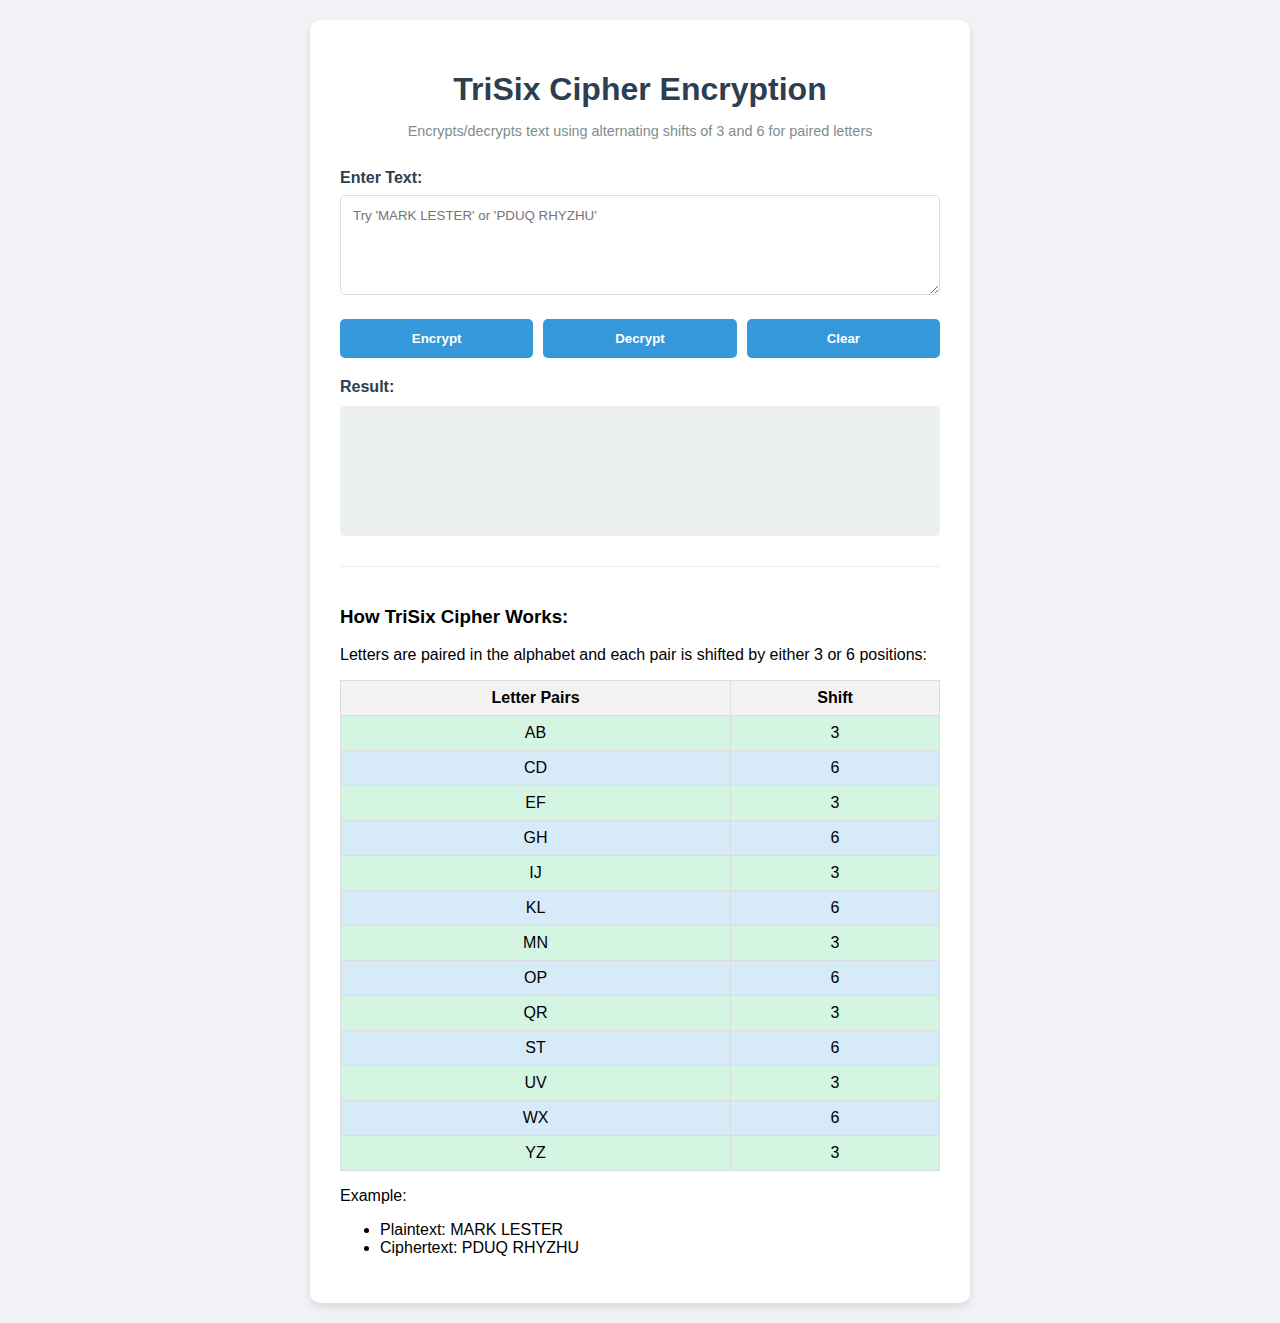
<file: index.html>
<!DOCTYPE html>
<html lang="en">
<head>
  <meta charset="UTF-8" />
  <meta name="viewport" content="width=device-width, initial-scale=1.0" />
  <title>TriSix Cipher Encryption</title>
  <link rel="stylesheet" href="styles.css" />
</head>
<body>
  <div class="container">
    <h1>TriSix Cipher Encryption</h1>
    <p class="description">Encrypts/decrypts text using alternating shifts of 3 and 6 for paired letters</p>

    <div class="input-group">
      <label for="input-text">Enter Text:</label>
      <textarea id="input-text" placeholder="Enter text to encrypt or decrypt..."></textarea>
    </div>

    <div class="buttons">
      <button id="encrypt-btn">Encrypt</button>
      <button id="decrypt-btn">Decrypt</button>
      <button id="clear-btn">Clear</button>
    </div>

    <div class="input-group">
      <label for="result">Result:</label>
      <div id="result" class="result"></div>
    </div>

    <div class="cipher-info">
      <h3>How TriSix Cipher Works:</h3>
      <p>Letters are paired in the alphabet and each pair is shifted by either 3 or 6 positions:</p>

      <table>
        <tr><th>Letter Pairs</th><th>Shift</th></tr>
        <tr class="pair-3"><td>AB</td><td>3</td></tr>
        <tr class="pair-6"><td>CD</td><td>6</td></tr>
        <tr class="pair-3"><td>EF</td><td>3</td></tr>
        <tr class="pair-6"><td>GH</td><td>6</td></tr>
        <tr class="pair-3"><td>IJ</td><td>3</td></tr>
        <tr class="pair-6"><td>KL</td><td>6</td></tr>
        <tr class="pair-3"><td>MN</td><td>3</td></tr>
        <tr class="pair-6"><td>OP</td><td>6</td></tr>
        <tr class="pair-3"><td>QR</td><td>3</td></tr>
        <tr class="pair-6"><td>ST</td><td>6</td></tr>
        <tr class="pair-3"><td>UV</td><td>3</td></tr>
        <tr class="pair-6"><td>WX</td><td>6</td></tr>
        <tr class="pair-3"><td>YZ</td><td>3</td></tr>
      </table>

      <p>Example:</p>
      <ul>
        <li>Plaintext: MARK LESTER</li>
        <li>Ciphertext: PDUQ RHYZHU</li>
      </ul>
    </div>
  </div>

  <script src="script.js"></script>
</body>
</html>
</file>
<file: styles.css>
body {
    font-family: 'Segoe UI', Tahoma, Geneva, Verdana, sans-serif;
    background-color: #f0f2f5;
    margin: 0;
    padding: 20px;
    display: flex;
    justify-content: center;
    align-items: center;
    min-height: 100vh;
  }
  
  .container {
    background-color: white;
    border-radius: 10px;
    box-shadow: 0 4px 8px rgba(0, 0, 0, 0.1);
    width: 100%;
    max-width: 600px;
    padding: 30px;
  }
  
  h1 {
    color: #2c3e50;
    text-align: center;
    margin-bottom: 10px;
  }
  
  .description {
    color: #7f8c8d;
    text-align: center;
    margin-bottom: 30px;
    font-size: 0.9rem;
  }
  
  .input-group {
    margin-bottom: 20px;
  }
  
  label {
    display: block;
    margin-bottom: 8px;
    color: #2c3e50;
    font-weight: bold;
  }
  
  textarea {
    width: 100%;
    padding: 12px;
    border: 1px solid #ddd;
    border-radius: 5px;
    resize: vertical;
    min-height: 100px;
    font-family: inherit;
    box-sizing: border-box;
  }
  
  .buttons {
    display: flex;
    justify-content: space-between;
    gap: 10px;
    margin-bottom: 20px;
  }
  
  button {
    background-color: #3498db;
    color: white;
    border: none;
    padding: 12px 20px;
    border-radius: 5px;
    cursor: pointer;
    flex: 1;
    font-weight: bold;
    transition: background-color 0.3s;
  }
  
  button:hover {
    background-color: #2980b9;
  }
  
  .result {
    background-color: #ecf0f1;
    padding: 15px;
    border-radius: 5px;
    margin-top: 10px;
    word-break: break-word;
    min-height: 100px;
  }
  
  .cipher-info {
    margin-top: 30px;
    padding-top: 20px;
    border-top: 1px solid #eee;
  }
  
  table {
    width: 100%;
    border-collapse: collapse;
    margin-top: 15px;
  }
  
  table, th, td {
    border: 1px solid #ddd;
  }
  
  th, td {
    padding: 8px 12px;
    text-align: center;
  }
  
  th {
    background-color: #f2f2f2;
  }
  
  .pair-3 {
    background-color: #d5f5e3;
  }
  
  .pair-6 {
    background-color: #d6eaf8;
  }
</file>
